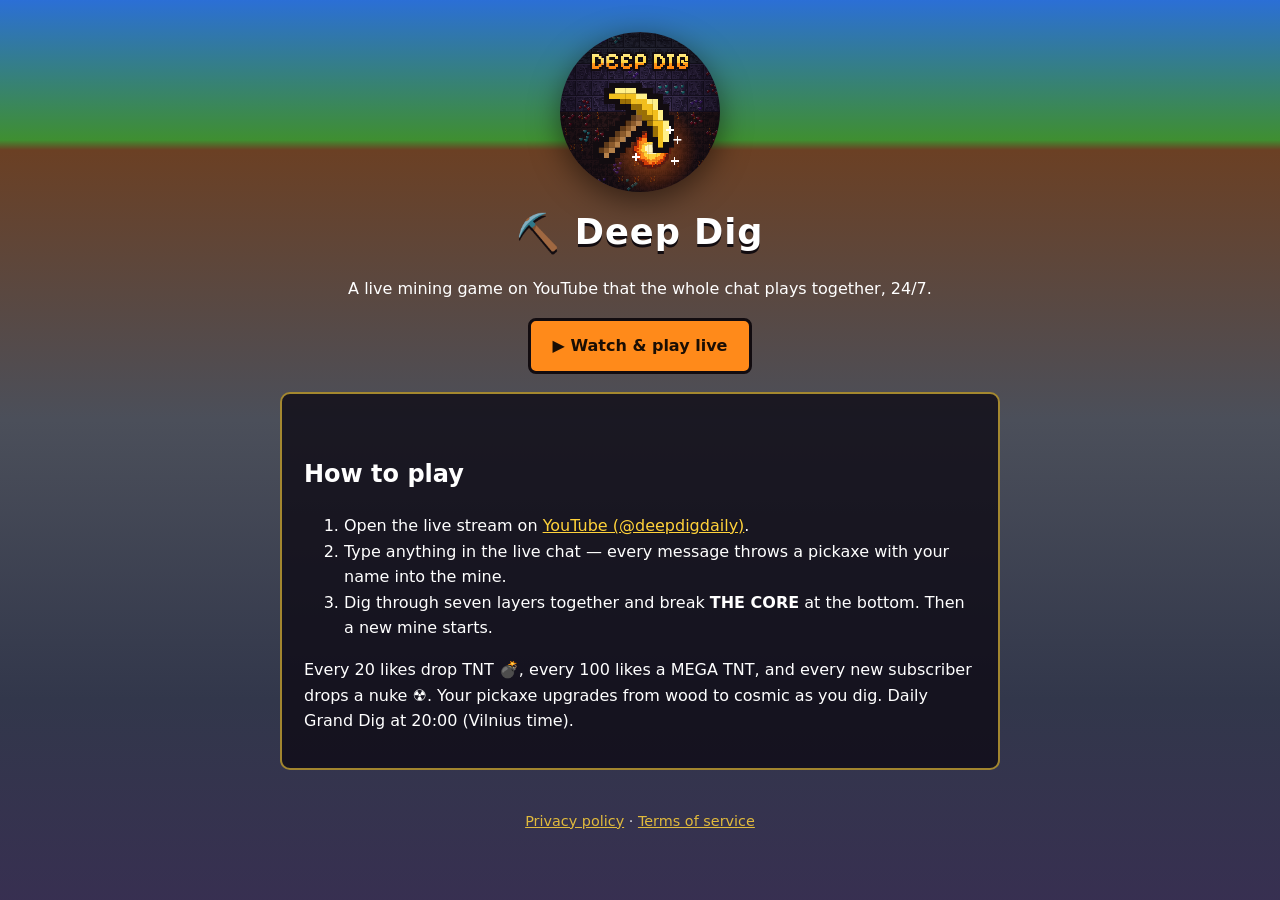
<file: index.html>
<!doctype html>
<html lang="en"><head><meta charset="utf-8"><meta name="viewport" content="width=device-width,initial-scale=1">
<title>Deep Dig — live mining game</title>
<meta name="description" content="Deep Dig is a 24/7 live game on YouTube: type anything in the chat and a pickaxe with your name digs into a giant pixel-art mine.">
<link rel="stylesheet" href="style.css"></head>
<body><main>
<img class="logo" src="logo.png" alt="Deep Dig logo">
<h1>⛏️ Deep Dig</h1>
<p class="center">A live mining game on YouTube that the whole chat plays together, 24/7.</p>
<p class="center"><a class="btn" id="watch" href="https://www.youtube.com/@deepdigdaily/live">▶ Watch &amp; play live</a></p>
<div class="card">
<h2>How to play</h2>
<ol>
<li>Open the live stream on <a href="https://www.youtube.com/@deepdigdaily">YouTube (@deepdigdaily)</a>.</li>
<li>Type anything in the live chat — every message throws a pickaxe with your name into the mine.</li>
<li>Dig through seven layers together and break <b>THE CORE</b> at the bottom. Then a new mine starts.</li>
</ol>
<p>Every 20 likes drop TNT 💣, every 100 likes a MEGA TNT, and every new subscriber drops a nuke ☢️. Your pickaxe upgrades from wood to cosmic as you dig. Daily Grand Dig at 20:00 (Vilnius time).</p>
</div>
<footer><a href="privacy.html">Privacy policy</a> · <a href="terms.html">Terms of service</a></footer>
</main></body></html>
</file>
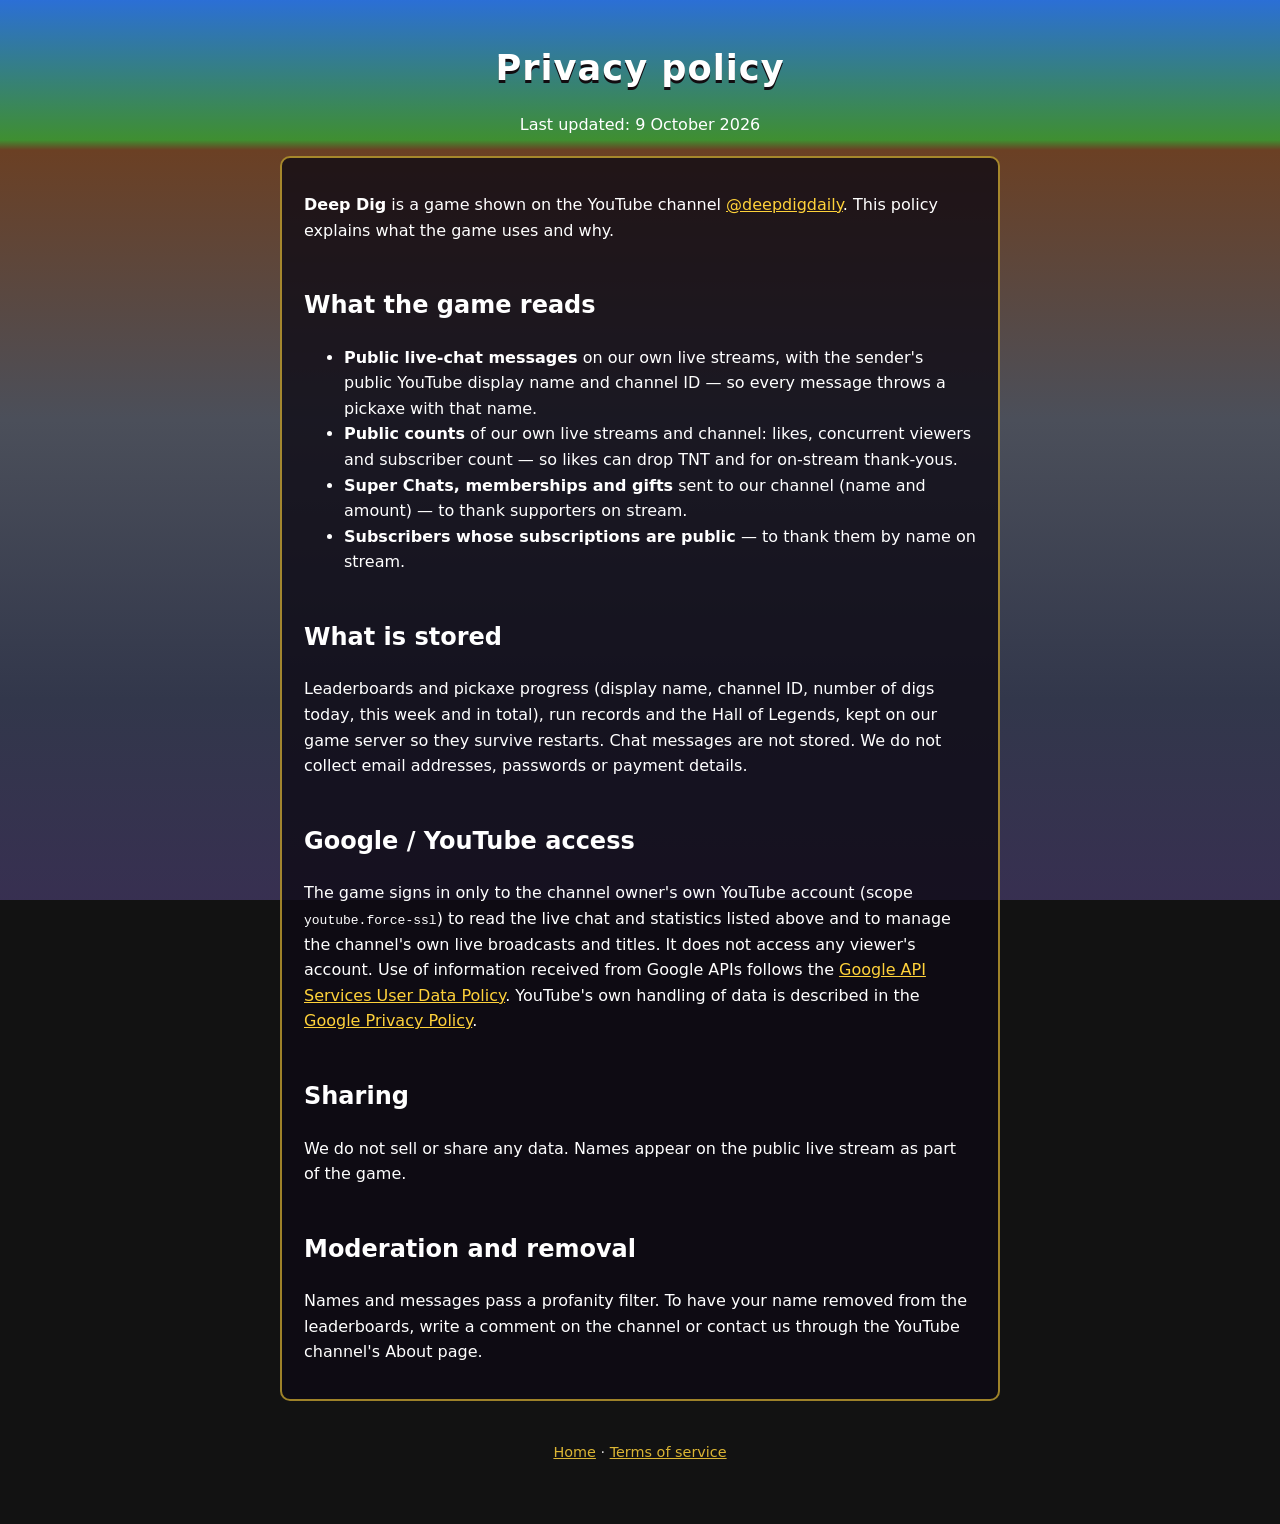
<file: privacy.html>
<!doctype html>
<html lang="en"><head><meta charset="utf-8"><meta name="viewport" content="width=device-width,initial-scale=1">
<title>Privacy policy — Deep Dig</title><link rel="stylesheet" href="style.css"></head>
<body><main>
<h1>Privacy policy</h1>
<p class="center">Last updated: 9 October 2026</p>
<div class="card">
<p><b>Deep Dig</b> is a game shown on the YouTube channel <a href="https://www.youtube.com/@deepdigdaily">@deepdigdaily</a>. This policy explains what the game uses and why.</p>
<h2>What the game reads</h2>
<ul>
<li><b>Public live-chat messages</b> on our own live streams, with the sender's public YouTube display name and channel ID — so every message throws a pickaxe with that name.</li>
<li><b>Public counts</b> of our own live streams and channel: likes, concurrent viewers and subscriber count — so likes can drop TNT and for on-stream thank-yous.</li>
<li><b>Super Chats, memberships and gifts</b> sent to our channel (name and amount) — to thank supporters on stream.</li>
<li><b>Subscribers whose subscriptions are public</b> — to thank them by name on stream.</li>
</ul>
<h2>What is stored</h2>
<p>Leaderboards and pickaxe progress (display name, channel ID, number of digs today, this week and in total), run records and the Hall of Legends, kept on our game server so they survive restarts. Chat messages are not stored. We do not collect email addresses, passwords or payment details.</p>
<h2>Google / YouTube access</h2>
<p>The game signs in only to the channel owner's own YouTube account (scope <code>youtube.force-ssl</code>) to read the live chat and statistics listed above and to manage the channel's own live broadcasts and titles. It does not access any viewer's account. Use of information received from Google APIs follows the <a href="https://developers.google.com/terms/api-services-user-data-policy">Google API Services User Data Policy</a>. YouTube's own handling of data is described in the <a href="https://policies.google.com/privacy">Google Privacy Policy</a>.</p>
<h2>Sharing</h2>
<p>We do not sell or share any data. Names appear on the public live stream as part of the game.</p>
<h2>Moderation and removal</h2>
<p>Names and messages pass a profanity filter. To have your name removed from the leaderboards, write a comment on the channel or contact us through the YouTube channel's About page.</p>
</div>
<footer><a href="index.html">Home</a> · <a href="terms.html">Terms of service</a></footer>
</main></body></html>
</file>
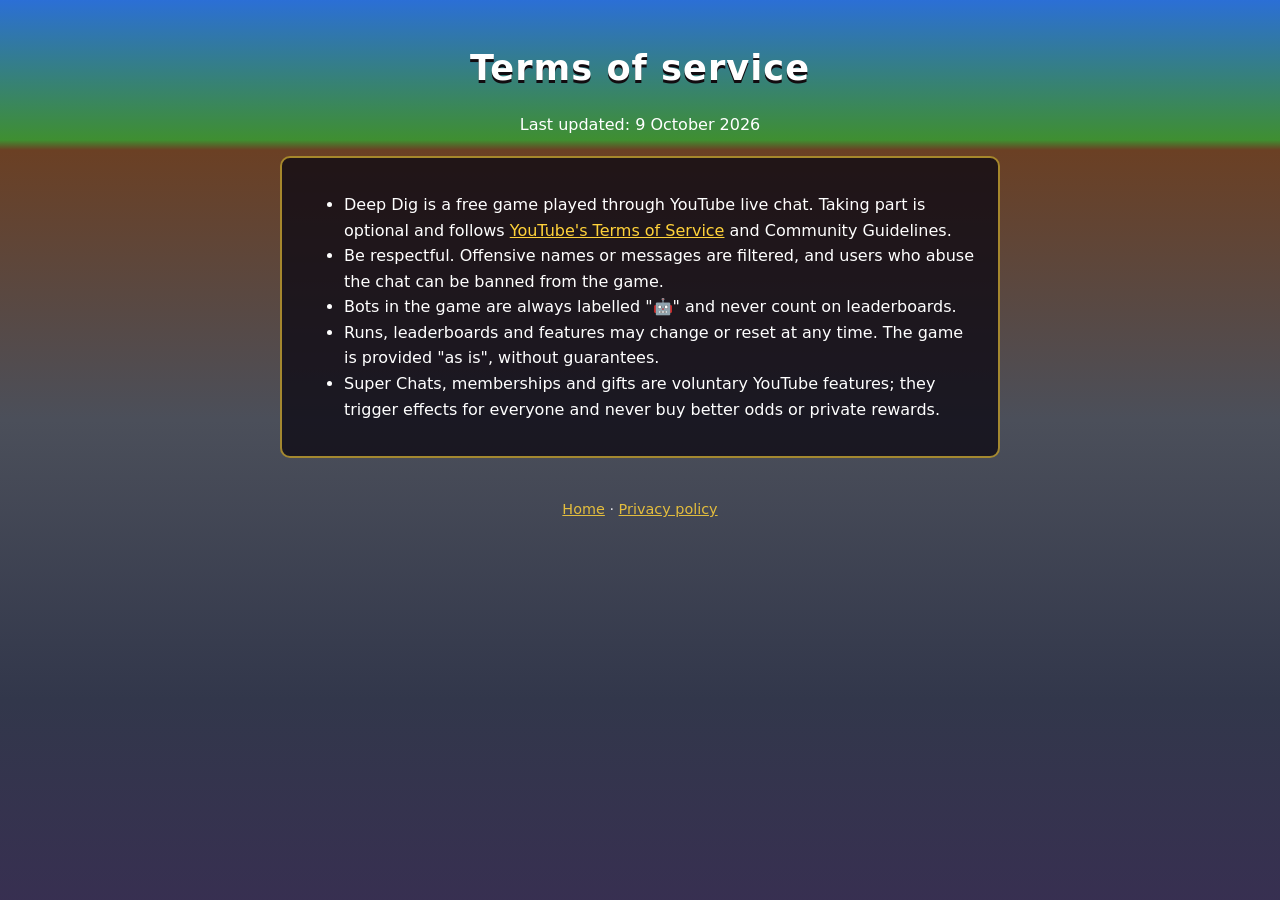
<file: terms.html>
<!doctype html>
<html lang="en"><head><meta charset="utf-8"><meta name="viewport" content="width=device-width,initial-scale=1">
<title>Terms of service — Deep Dig</title><link rel="stylesheet" href="style.css"></head>
<body><main>
<h1>Terms of service</h1>
<p class="center">Last updated: 9 October 2026</p>
<div class="card">
<ul>
<li>Deep Dig is a free game played through YouTube live chat. Taking part is optional and follows <a href="https://www.youtube.com/t/terms">YouTube's Terms of Service</a> and Community Guidelines.</li>
<li>Be respectful. Offensive names or messages are filtered, and users who abuse the chat can be banned from the game.</li>
<li>Bots in the game are always labelled "🤖" and never count on leaderboards.</li>
<li>Runs, leaderboards and features may change or reset at any time. The game is provided "as is", without guarantees.</li>
<li>Super Chats, memberships and gifts are voluntary YouTube features; they trigger effects for everyone and never buy better odds or private rewards.</li>
</ul>
</div>
<footer><a href="index.html">Home</a> · <a href="privacy.html">Privacy policy</a></footer>
</main></body></html>
</file>
<file: style.css>
:root { color-scheme: dark; }
body { margin: 0; font-family: system-ui, -apple-system, Segoe UI, Roboto, sans-serif; background: linear-gradient(180deg, #2b6fd6 0, #3f8f31 140px, #6b4024 150px, #4b4f5a 420px, #32374b 700px, #3a2c54 1000px, #2c1a1a 1400px, #1c1212); background-attachment: fixed; color: #fff; min-height: 100vh; }
main { max-width: 720px; margin: 0 auto; padding: 32px 18px 60px; line-height: 1.6; }
img.logo { width: 160px; height: 160px; border-radius: 50%; display: block; margin: 0 auto 12px; box-shadow: 0 8px 30px rgba(0,0,0,.5); image-rendering: pixelated; }
h1 { text-align: center; font-size: 2.2rem; margin: 8px 0 4px; letter-spacing: 1px; text-shadow: 0 3px 0 #120c10; }
h2 { margin-top: 1.8em; }
a { color: #ffd23a; }
.card { background: rgba(14,10,20,.78); border: 2px solid rgba(255,210,58,.6); border-radius: 10px; padding: 18px 22px; margin: 18px 0; }
.btn { display: inline-block; background: #ff8a1a; color: #1a0e04; text-decoration: none; font-weight: 800; padding: 12px 22px; border-radius: 8px; border: 3px solid #120c10; }
.center { text-align: center; }
footer { text-align: center; opacity: .85; font-size: .9rem; margin-top: 40px; }
</file>
